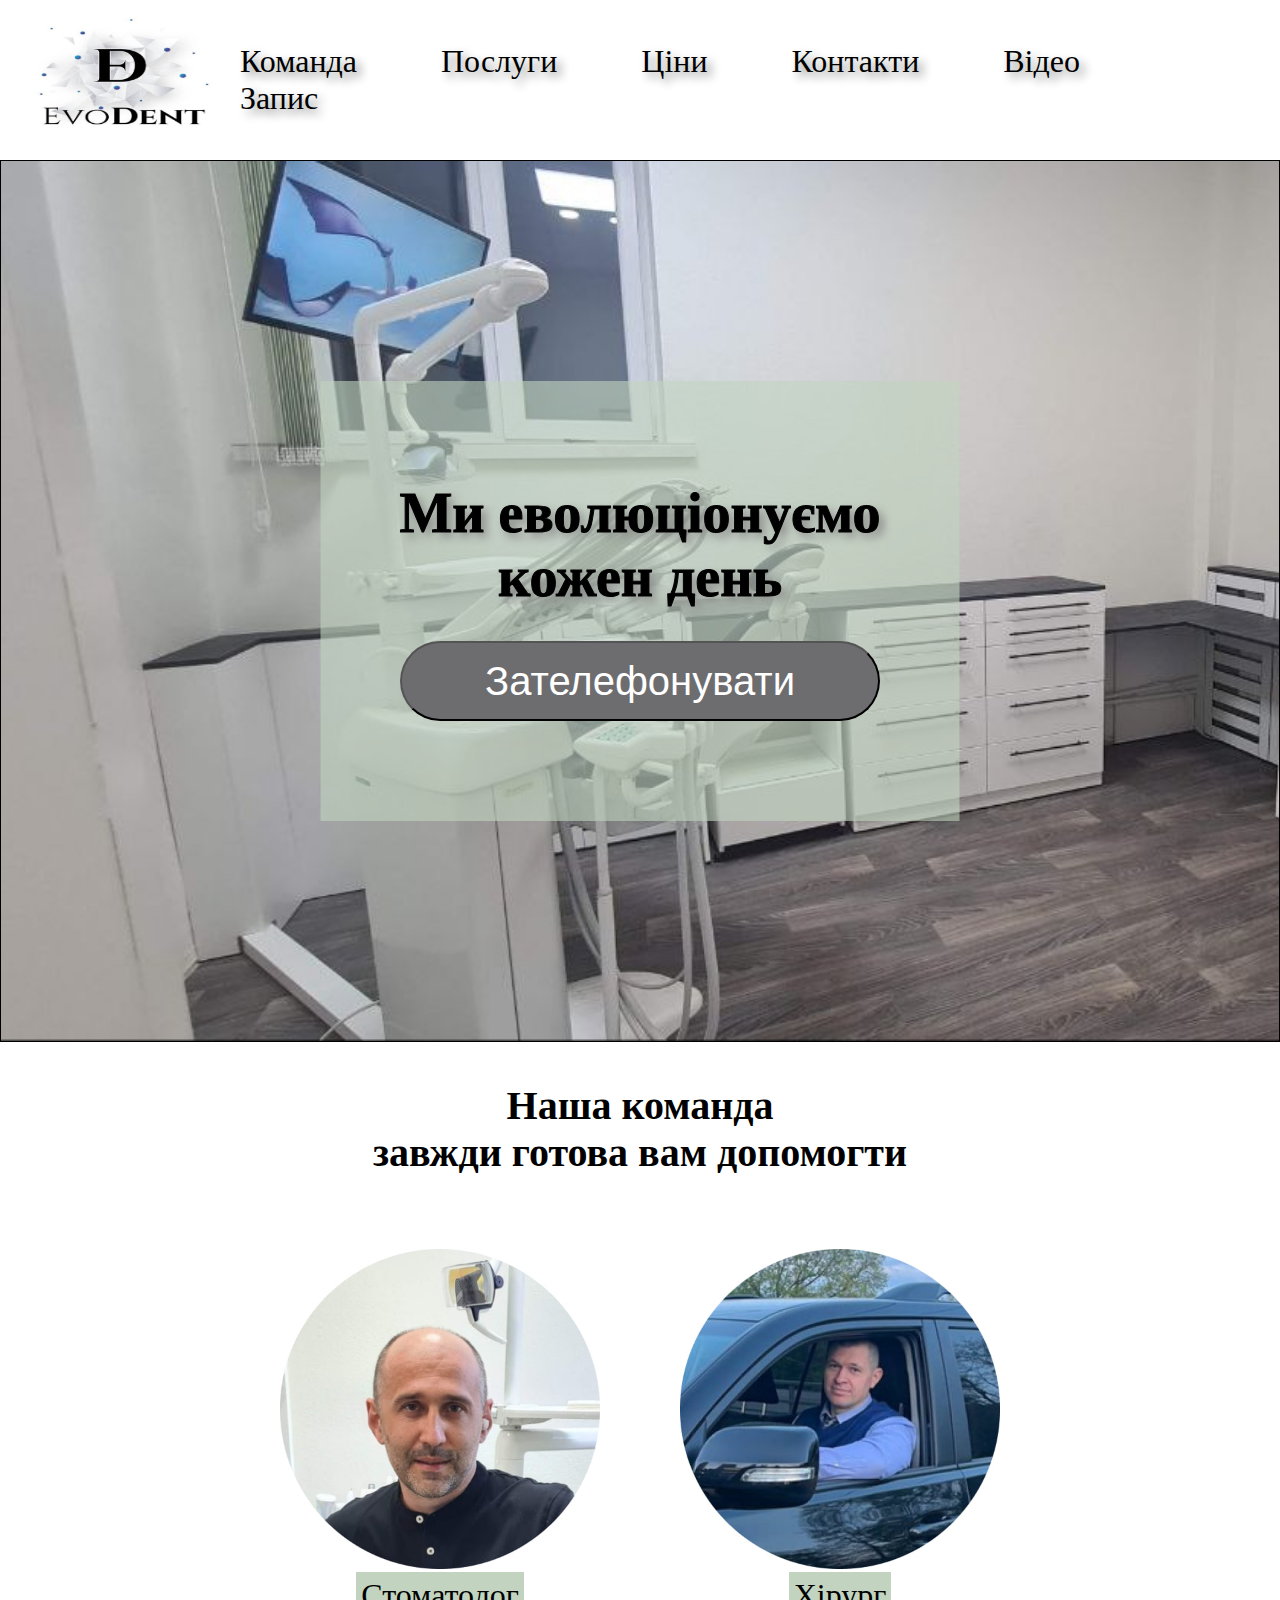
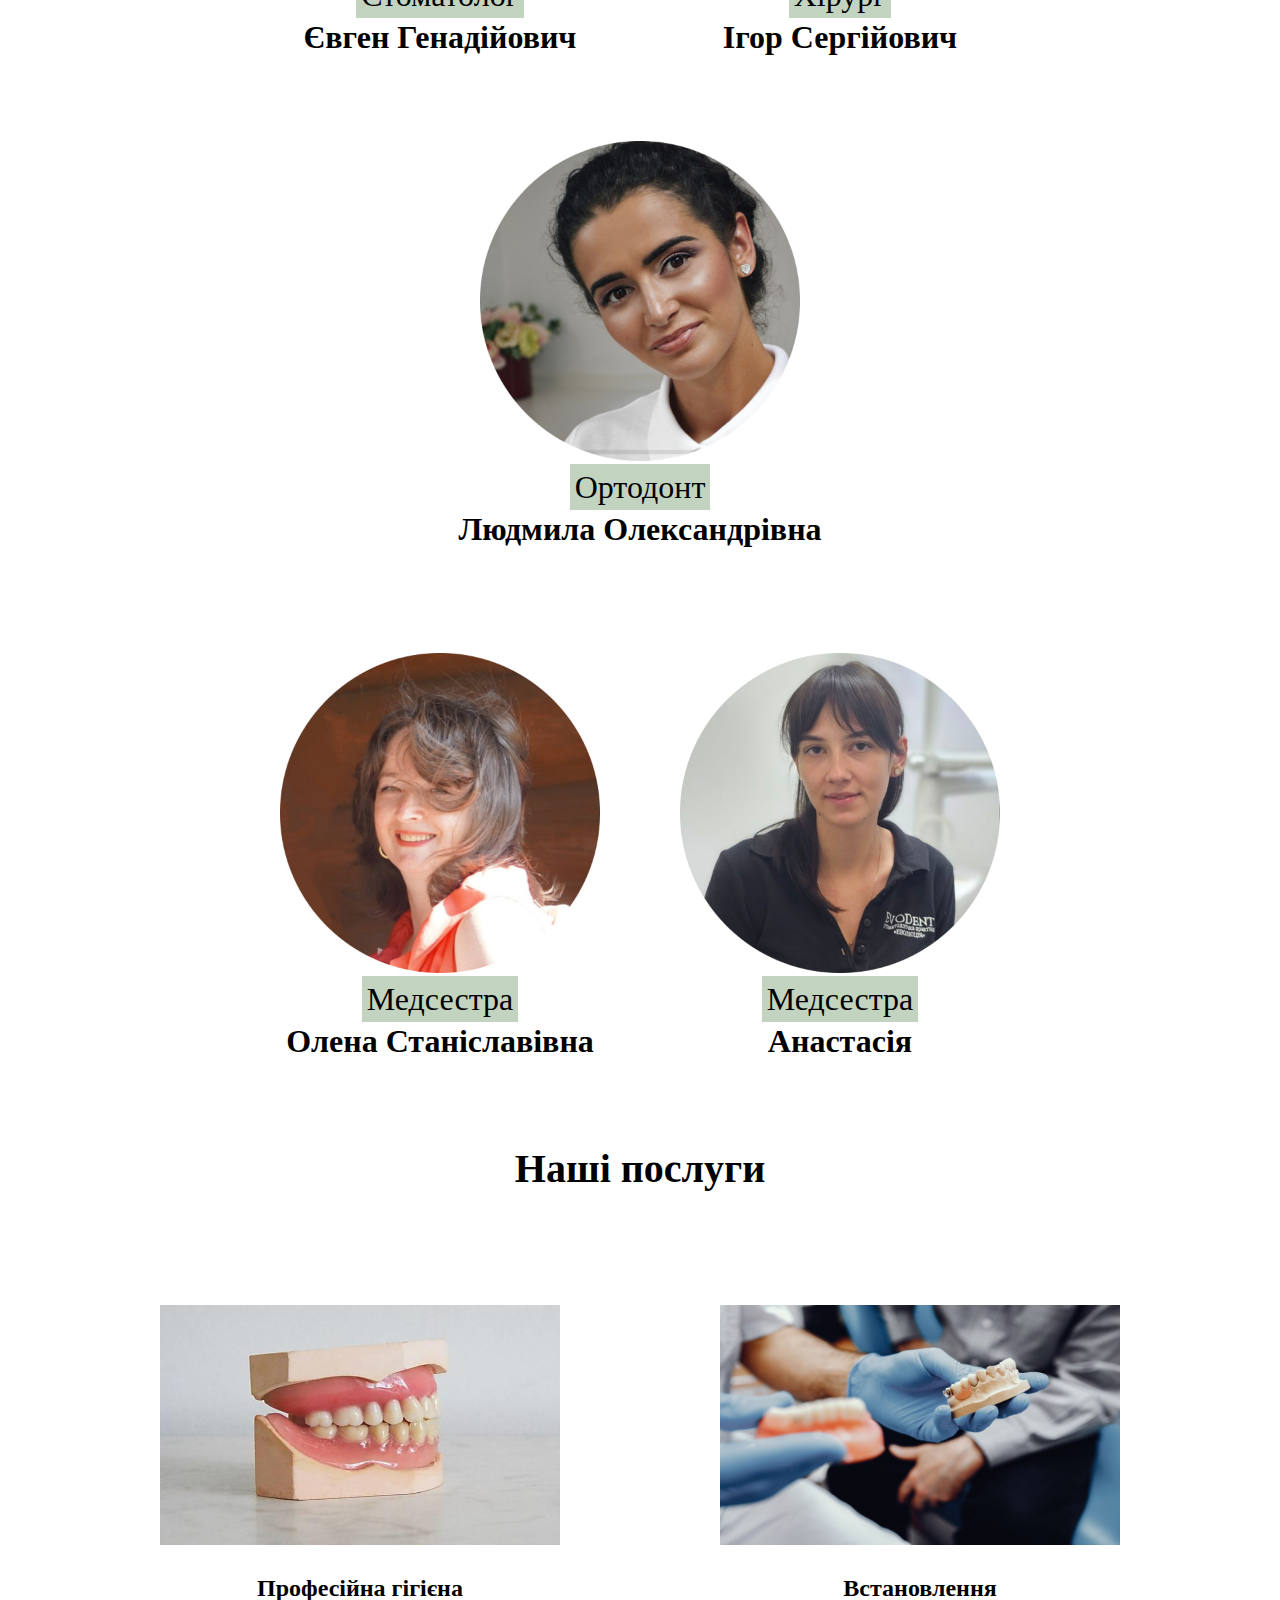
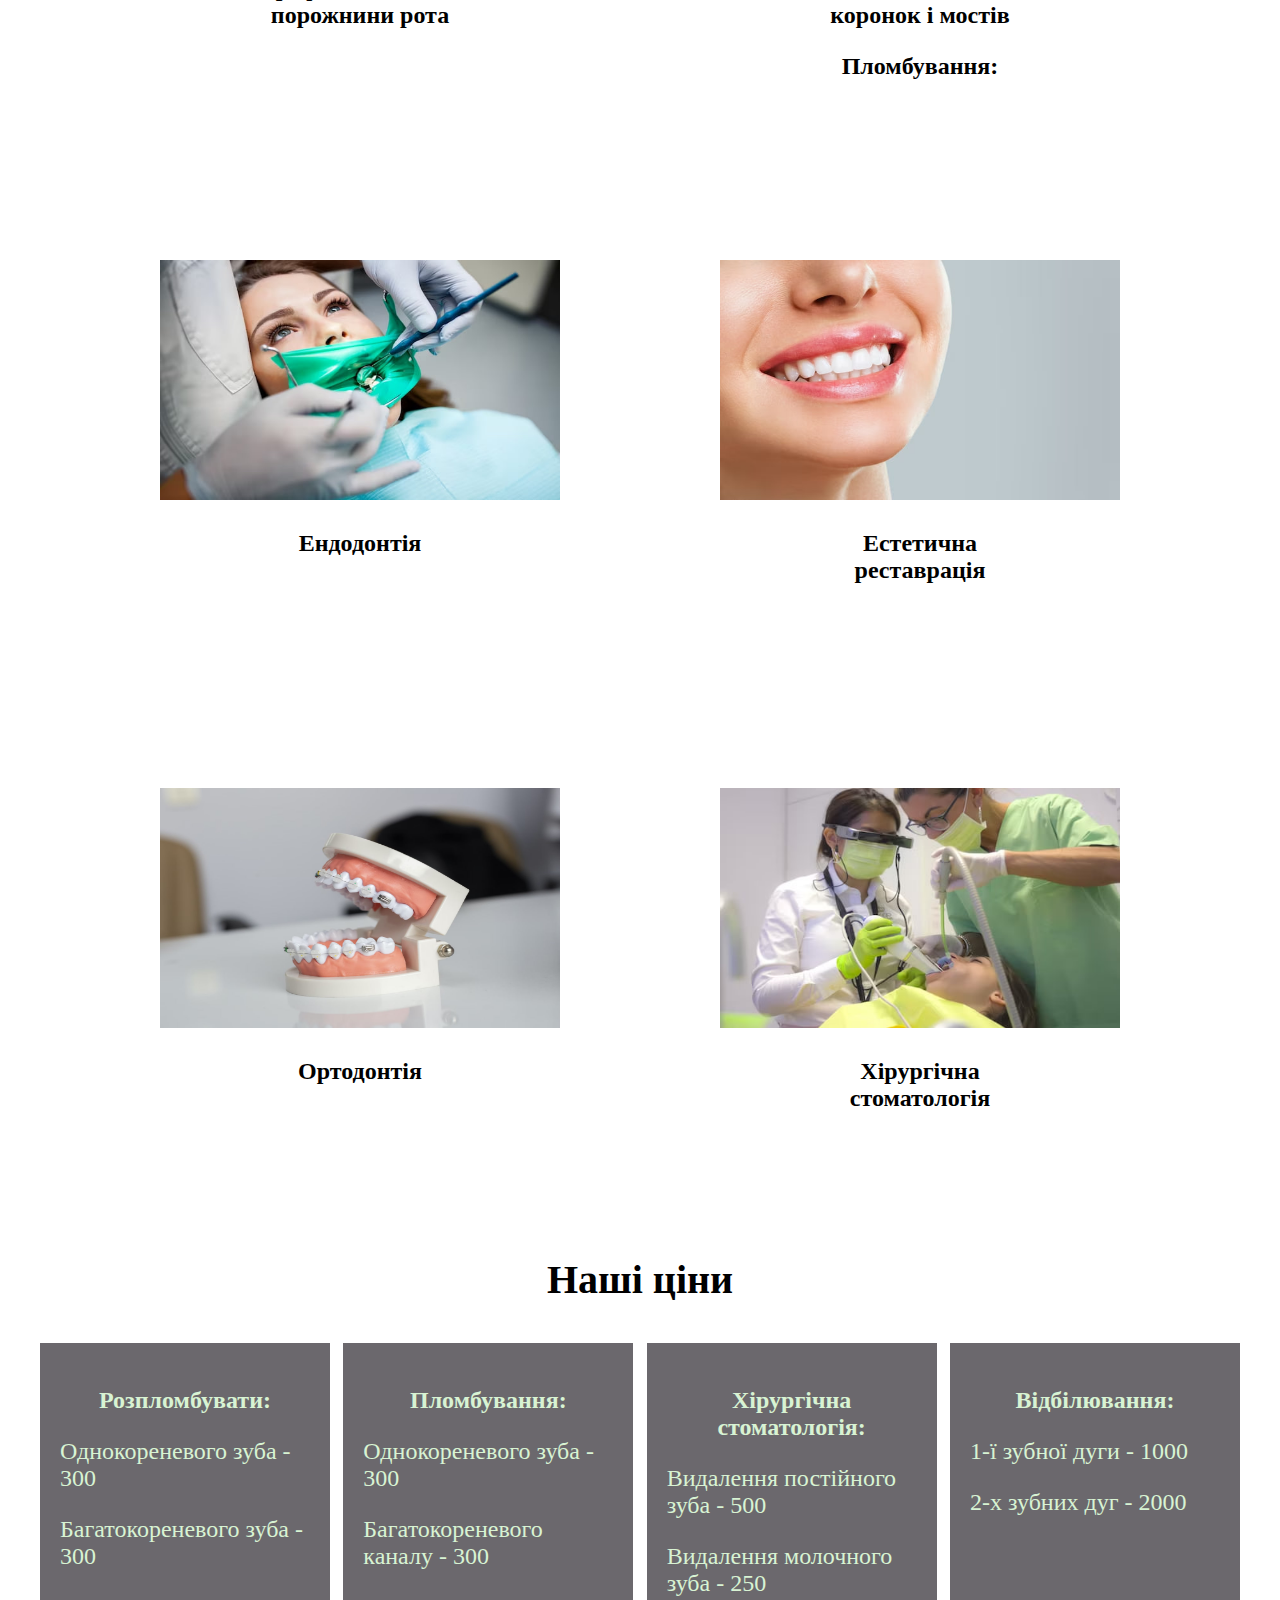
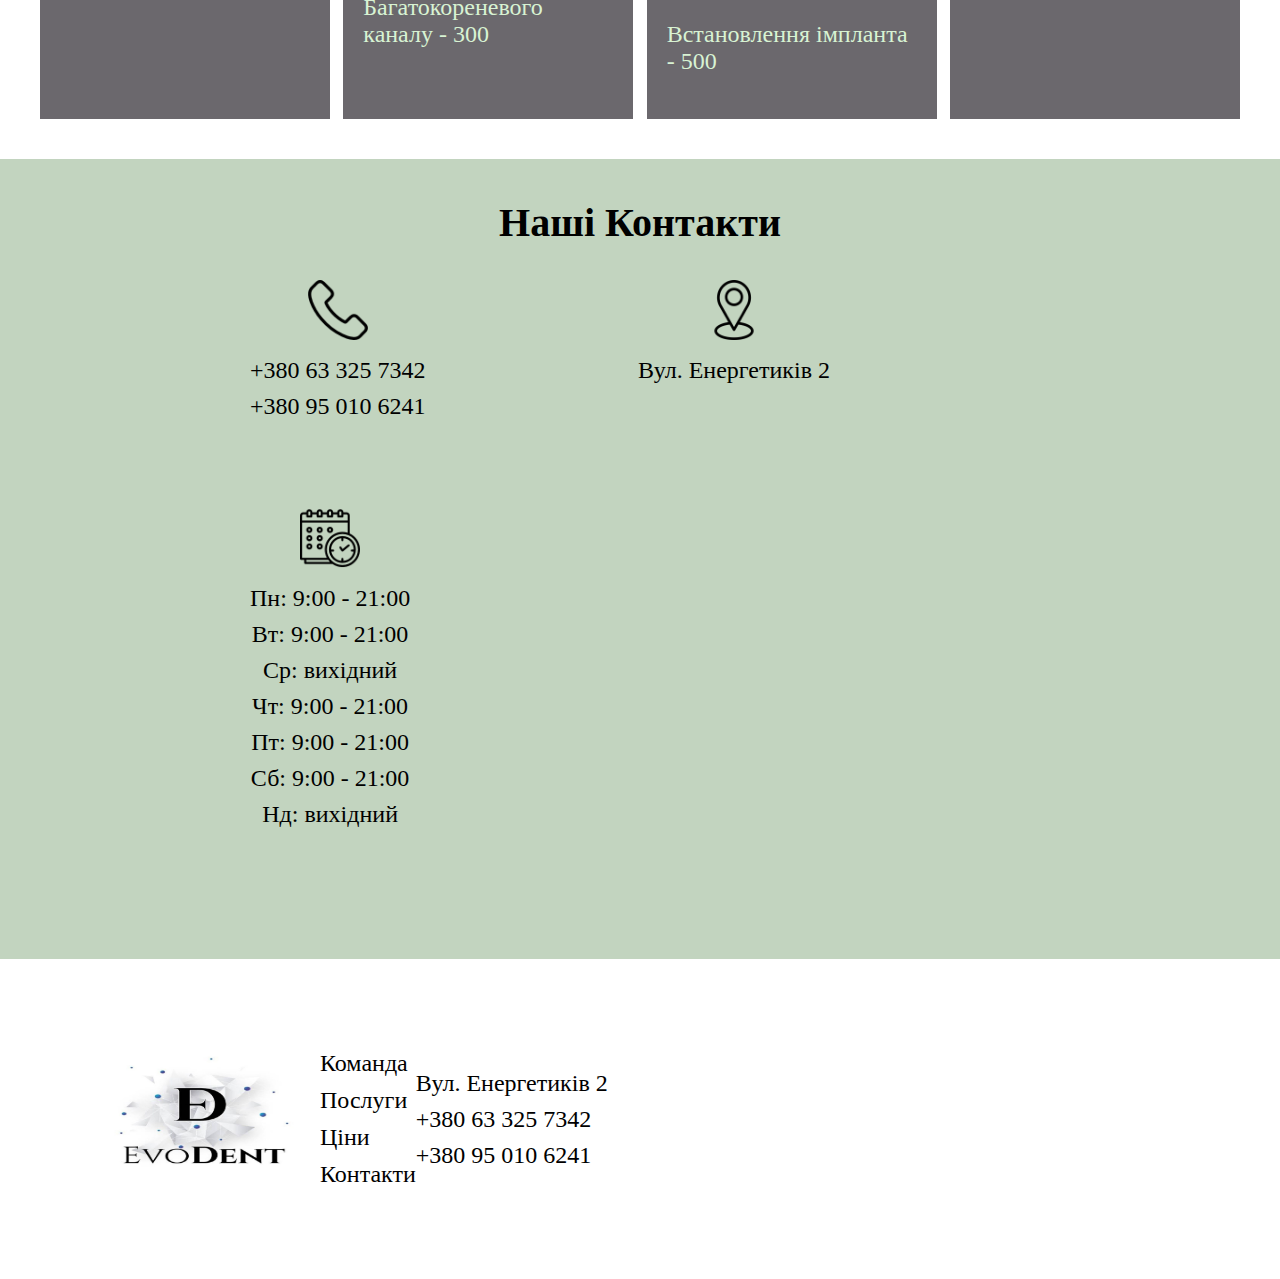
<file: index.html>
<!DOCTYPE html>

<html lang="en">

<head>
    <meta charset="UTF-8">
    <meta name="viewport" content="width=device-width, initial-scale=1.0">
    <meta name="description" content="Стоматологічна практика EvoDent">
    <title>Стоматологічна практика EvoDent</title>
    <link rel="stylesheet" type="text/css" href="Main.css">
    <link rel="import" href="v.html">
    <link rel="import" href="card.html">
</head>

<body>
    <header>
        <img src="img/evodent.jpg" >
        <nav class="menu1">
            <a href="#team">Команда</a>
            <a href="#services">Послуги</a>
            <a href="#prices">Ціни</a>
            <a href="#contacts">Контакти</a>
            <a href="javascript:void(0);" onclick="openVideo()">Відео</a>
            <a href="#javascript:void(1);" onclick="openCard()" >Запис</a>
        </nav>
        <script type="text/javascript">
            function openVideo(){
                window.open('v.html', '_blank');
            }
        </script>
        <script type="text/javascript">
            function openCard() {
                window.open('card.html', '_blank')
            }
        </script>
        <div class="burger-menu">
            <span></span>
        </div>
    </header>
    <main>
        <section class="hello">
            <h1>Ми еволюціонуємо<br>кожен день</h1>
             <div class="fon" ></div>
            <button class="but">Зателефонувати</button>
        </section>
        <section>
            <h2 id="team">Наша команда<br>завжди готова вам допомогти</h2>
            <div class="people">
                <div >
                    <img src="img/Yevhen.jpg" width="320"><br>
                    <span>Стоматолог</span>
                    <p>Євген Генадійович</p> 
                </div>
                <div>
                    <img src="img/Ihor.jpg" width="320"><br>
                    <span>Хірург</span>
                    <p>Ігор Сергійович</p>
                </div>
                <div>
                    <img src="img/Luda.jpg" width="320"><br>
                    <span>Ортодонт</span>
                    <p>Людмила Олександрівна</p>
                </div>
            </div>
            <div class="people-2">
                <div>
                    <img src="img/Olena.jpg" width="320"><br>
                    <span>Медсестра</span>
                    <p>Олена Станіславівна</p>
                </div>
                <div>
                    <img src="img/Nastya.jpg" width="320"><br>
                    <span>Медсестра</span>
                    <p>Анастасія</p>
                </div>
            </div>
        </section>
        <section class="serv">
            <h2 id="services">Наші послуги</h2>

            <div class="services-wrapper">
                <div>
                    <img src="img/teeth-2.jpg" width="400" height="240">
                    <p>Професійна гігієна<br>порожнини рота</p>
                </div>
                <div>
                    <img src="img/crowns.jpg" width="400" height="240">
                    <p>Встановлення<br>коронок і мостів</p>
                    <td class="ksn">Пломбування:</td>
                </div>
            </div>

            <div class="services-wrapper">
                <div>
                    <img src="img/endodoncia.jpg" width="400" height="240">
                    <p>Ендодонтія</p>
                </div>
                <div>
                    <img src="img/smile.jpg" width="400" height="240">
                    <p>Естетична<br>реставрація</p>
                </div>
            </div>

            <div class="services-wrapper">
                <div>
                    <img src="img/teeth-1.jpg" width="400" height="240">
                    <p>Ортодонтія</p>
                </div>
                <div>
                    <img src="img/surgery.jpg" width="400" height="240">
                    <p>Хірургічна<br>стоматологія</p>
                </div>
            </div>

        </section>
        <section>
            <h2 id="prices">Наші ціни</h2>
                <div class="table">
                        <div class="tab">
                            <p class="ksn">Розпломбувати:</p>
                            <p>Однокореневого зуба - 300</p>
                            <p>Багатокореневого зуба - 300</p>
                        </div>
                        <div class="tab">
                            <p class="ksn">Пломбування:</p>
                            <p>Однокореневого зуба - 300</p>
                            <p>Багатокореневого каналу - 300</p>
                            <p>Багатокореневого каналу - 300</p>
                        </div>
                        <div class="tab">
                            <p class="ksn">Хірургічна стоматологія:</p>
                            <p>Видалення постійного зуба - 500</p>
                            <p>Видалення молочного зуба - 250</p>
                            <p>Встановлення імпланта - 500</p>
                        </div>
                        <div class="tab">
                            <p class="ksn">Відбілювання:</p>
                            <p>1-ї зубної дуги - 1000</p>
                            <p>2-х зубних дуг - 2000</p>
                        </div>
                </div>
        </section>
            <section class="cont">
                <h2 id="contacts">Наші Контакти</h2>
                <div class="col1">
                    <div class="contact">
                        <img src="img/phone.png" alt="">
                        <p>+380 63 325 7342</p>
                        <p>+380 95 010 6241</p>
                    </div>
                    <div class="address">
                        <img src="img/point.png" alt="">
                        <p>Вул. Енергетиків 2</p>
                    </div>
                </div>
                <div class="col2">
                    <div class="hours">
                        <img src="img/kalendar.png" alt="">
                        <p>Пн: 9:00 - 21:00</p>
                        <p>Вт: 9:00 - 21:00</p>
                        <p>Ср: вихідний</p>
                        <p>Чт: 9:00 - 21:00</p>
                        <p>Пт: 9:00 - 21:00</p>
                        <p>Сб: 9:00 - 21:00</p>
                        <p>Нд: вихідний</p>
                    </div>
                    <div class="map">
                        <iframe src="https://www.google.com/maps/embed?pb=!1m18!1m12!1m3!1d373.881248180191!2d30.2169594577931!3d50.55325375819633!2m3!1f0!2f0!3f0!3m2!1i1024!2i768!4f13.1!3m3!1m2!1s0x472b31ba18baa093%3A0x9a79ea6f5864eda7!2z0KHRgt-c0LzQsNGC0L7Qu9C-0LPRltGH0L3QsCDQv9GA0LDQutGC0LjQutCwICLQldCS0J7Qm9Cu0KbQhtCvIg!5e0!3m2!1suk!2sua!4v1697569070451!5m2!1suk!2sua" width="600" height="450" style="border:0;" allowfullscreen="" loading="lazy" referrerpolicy="no-referrer-when-downgrade"></iframe>
                    </div>
                </div>

            </section>
        </main>
        <footer>
            <footer>
                <div class="footer-top">
                    <img src="img/evodent.jpg">
                    <nav class="menu">
                        <a href="#team">Команда</a>
                        <a href="#services">Послуги</a>
                        <a href="#prices">Ціни</a>
                        <a href="#contacts">Контакти</a>
                    </nav>
                </div>
                <div class="footer-bottom">
                    <div class="num">
                        <p>Вул. Енергетиків 2</p>
                        <p>+380 63 325 7342</p>
                        <p>+380 95 010 6241</p>
                    </div>
                </div>
        </footer>
        <script>
            document.querySelectorAll('.menu1 a').forEach(function(item) {
                item.addEventListener('click', function() {
                    document.querySelector('.burger-menu').classList.remove('active');
                    document.querySelector('.menu1').classList.remove('open');
                });
            });
            document.querySelector('.burger-menu').addEventListener('click', function(){
                this.classList.toggle('active');
                document.querySelector('.menu1').classList.toggle('open');
            })
        </script>
    </body>
</html>
</file>
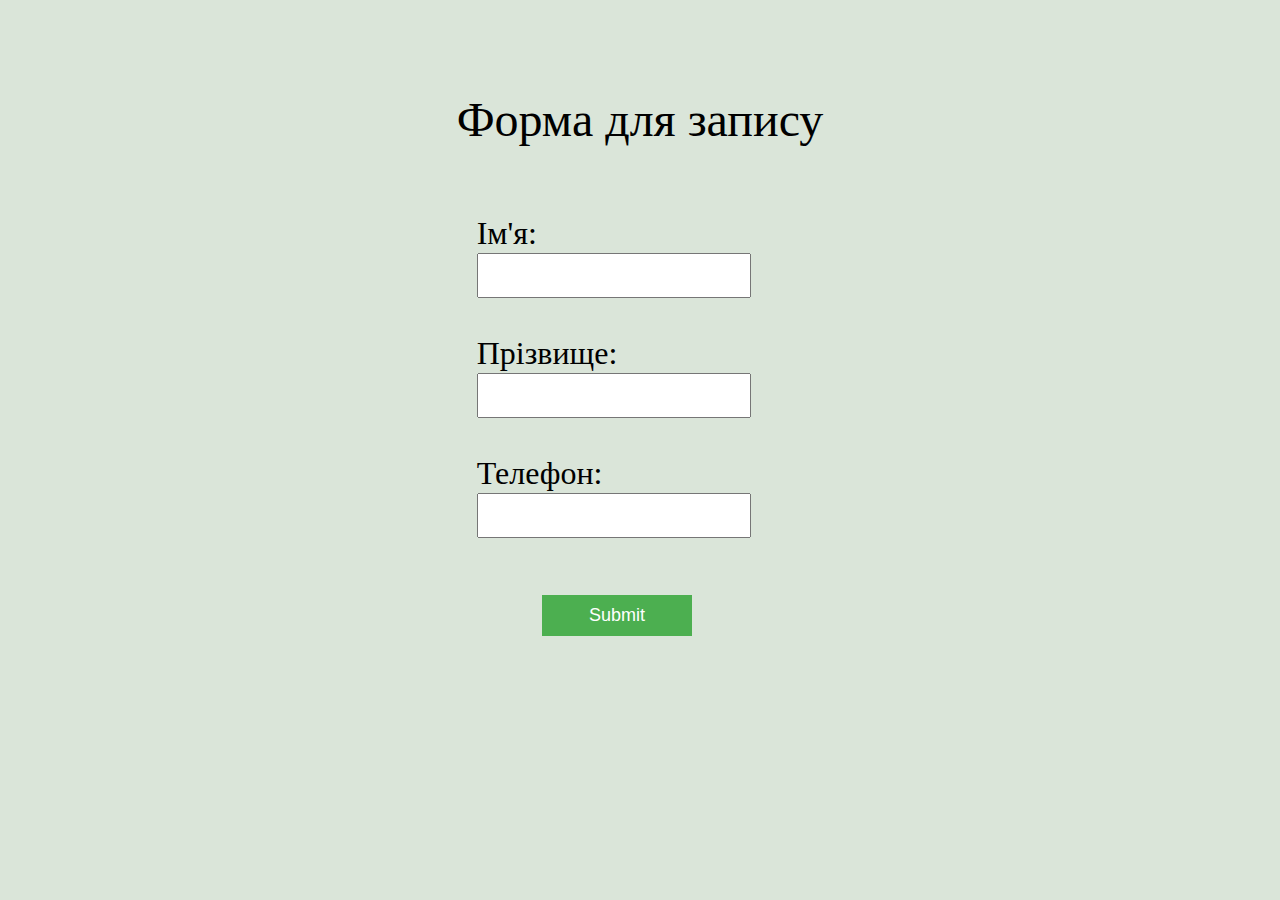
<file: card.html>
<!DOCTYPE html>
<html lang="en">
<head>
    <meta charset="UTF-8">
    <meta name="viewport" content="width=device-width, initial-scale=1.0">
    <link rel="stylesheet" href="Main.css">
</head>
<body class="c">
    <div class="con">
        <p class="hhh">Форма для запису</p>

        <form>
          <label for="fname" >Ім'я:</label><br>
          <input type="text" id="fname" name="fname"><br><br>
          <label for="lname">Прізвище:</label><br>
          <input type="text" id="lname" name="lname"><br><br>
          <label for="lname">Телефон:</label><br>
          <input type="text" id="ph" name="ph"><br><br>
          <input type="submit" value="Submit">
        </form>
    </div>

</body>
</html>
</file>
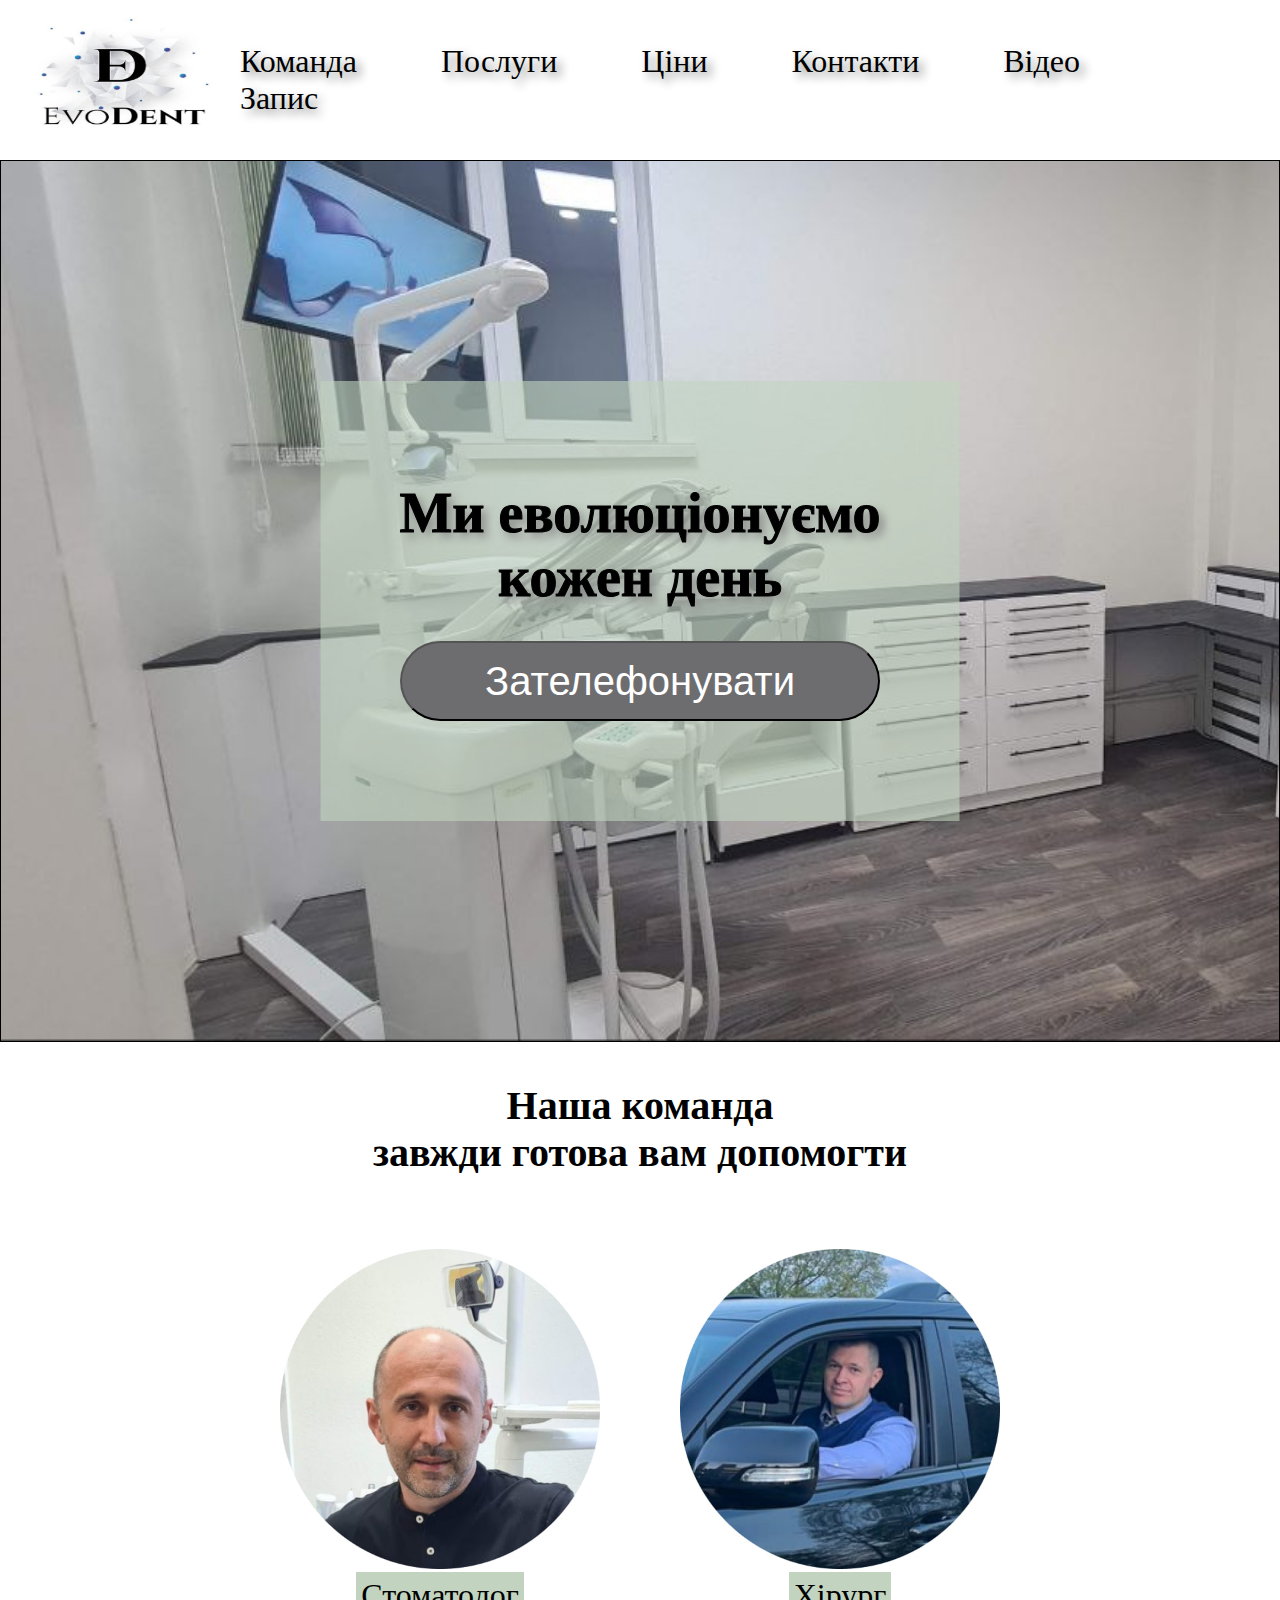
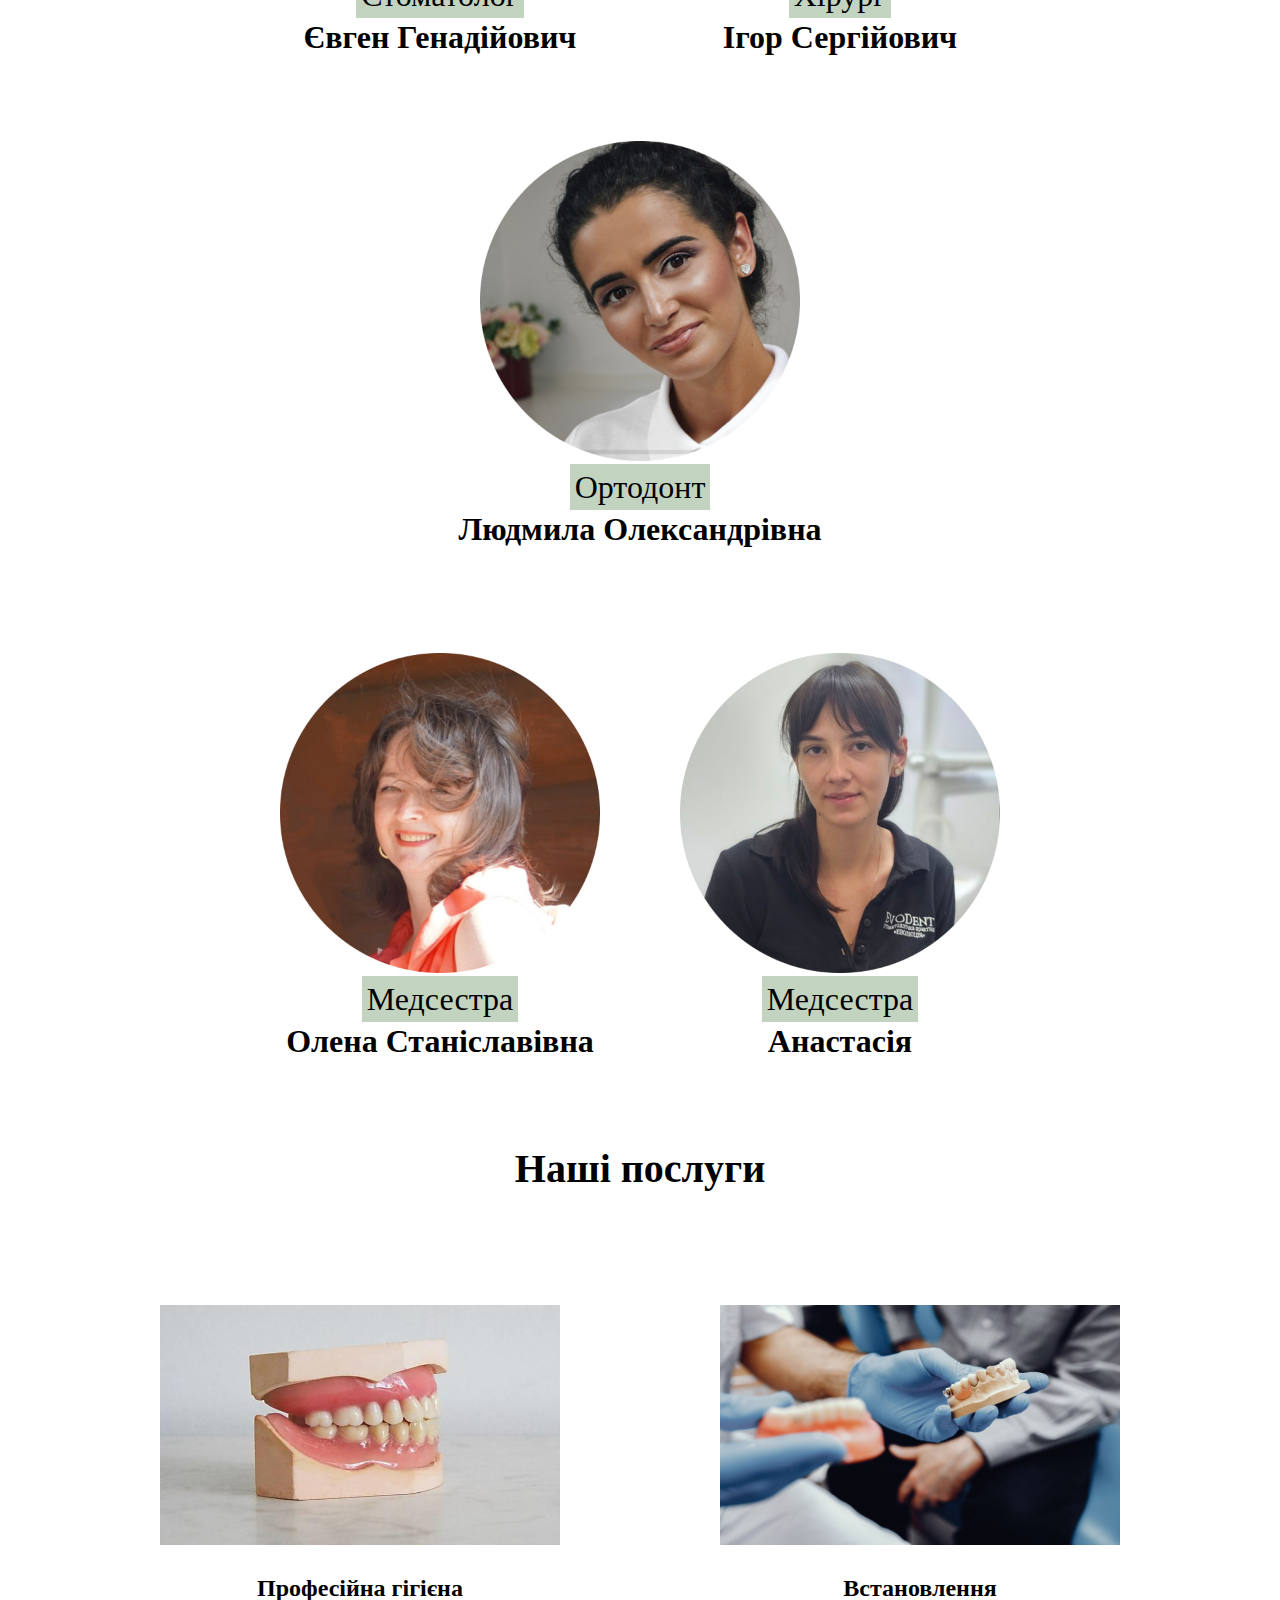
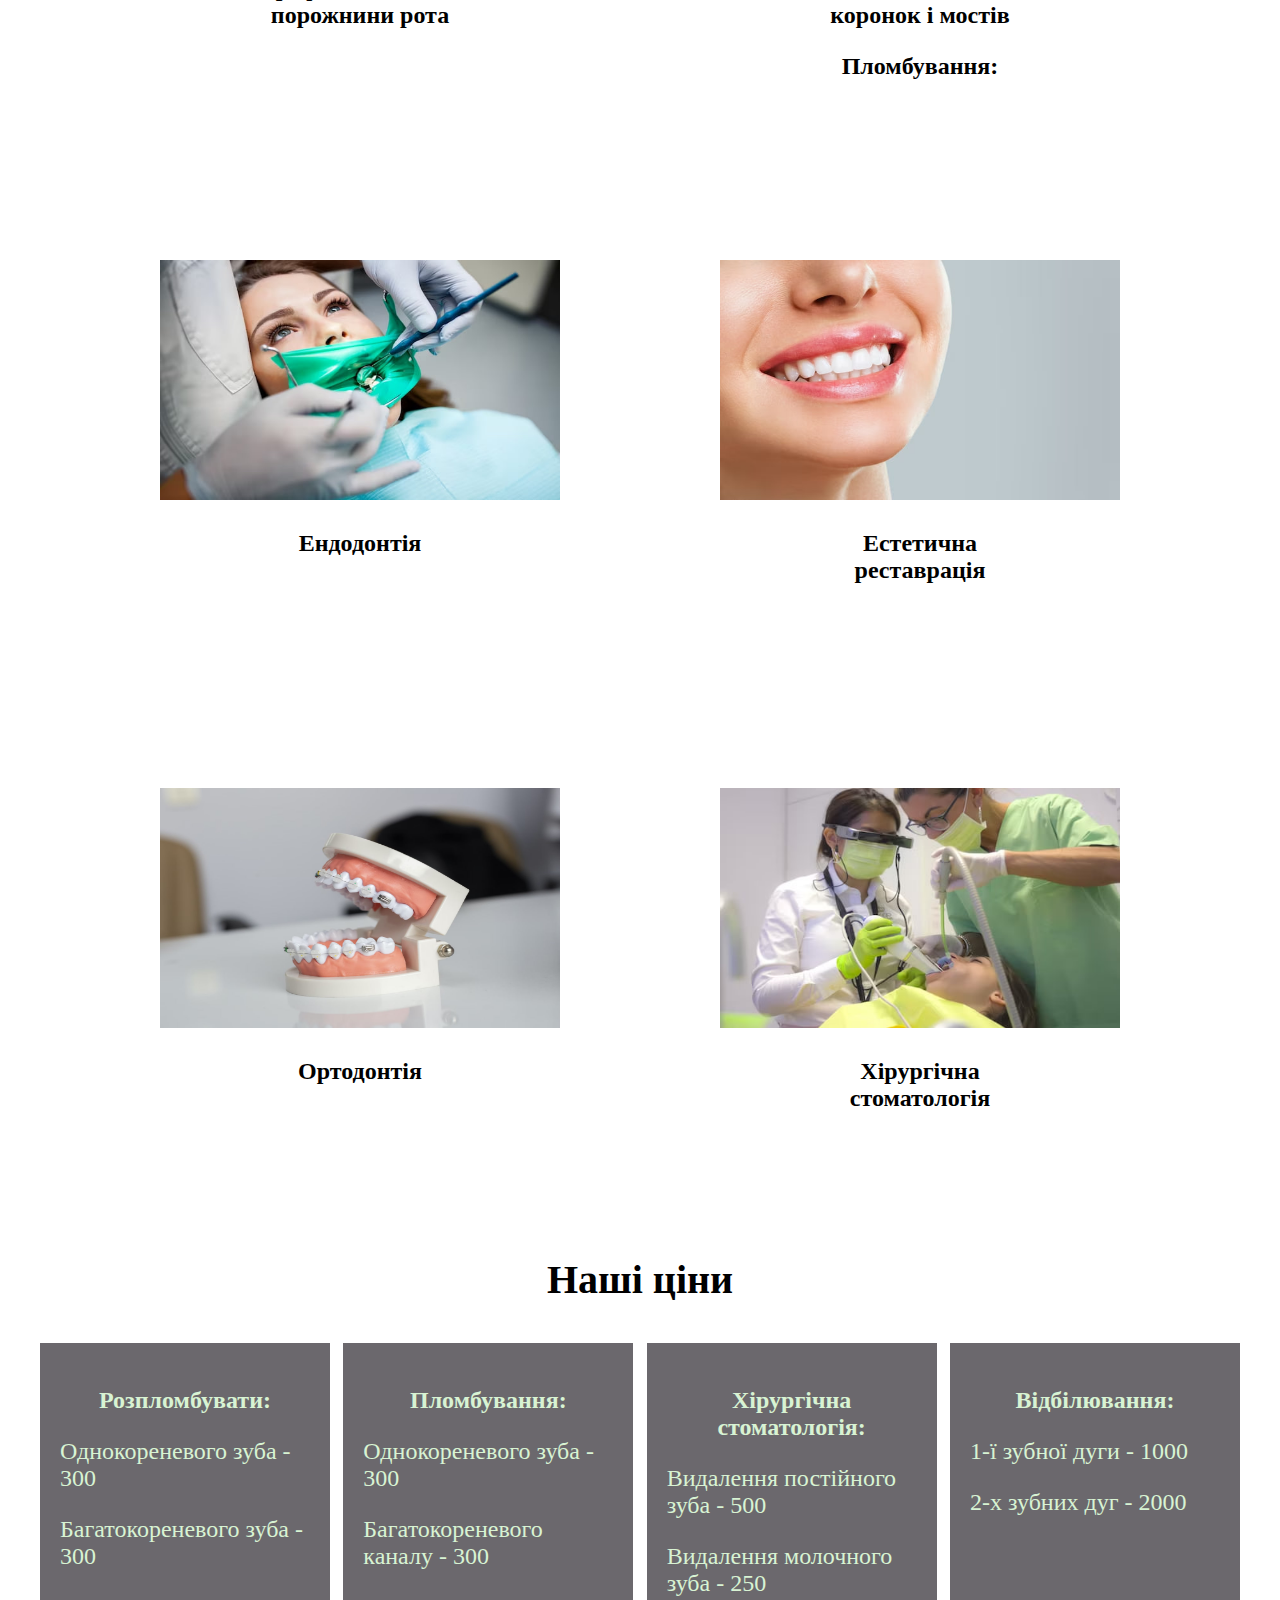
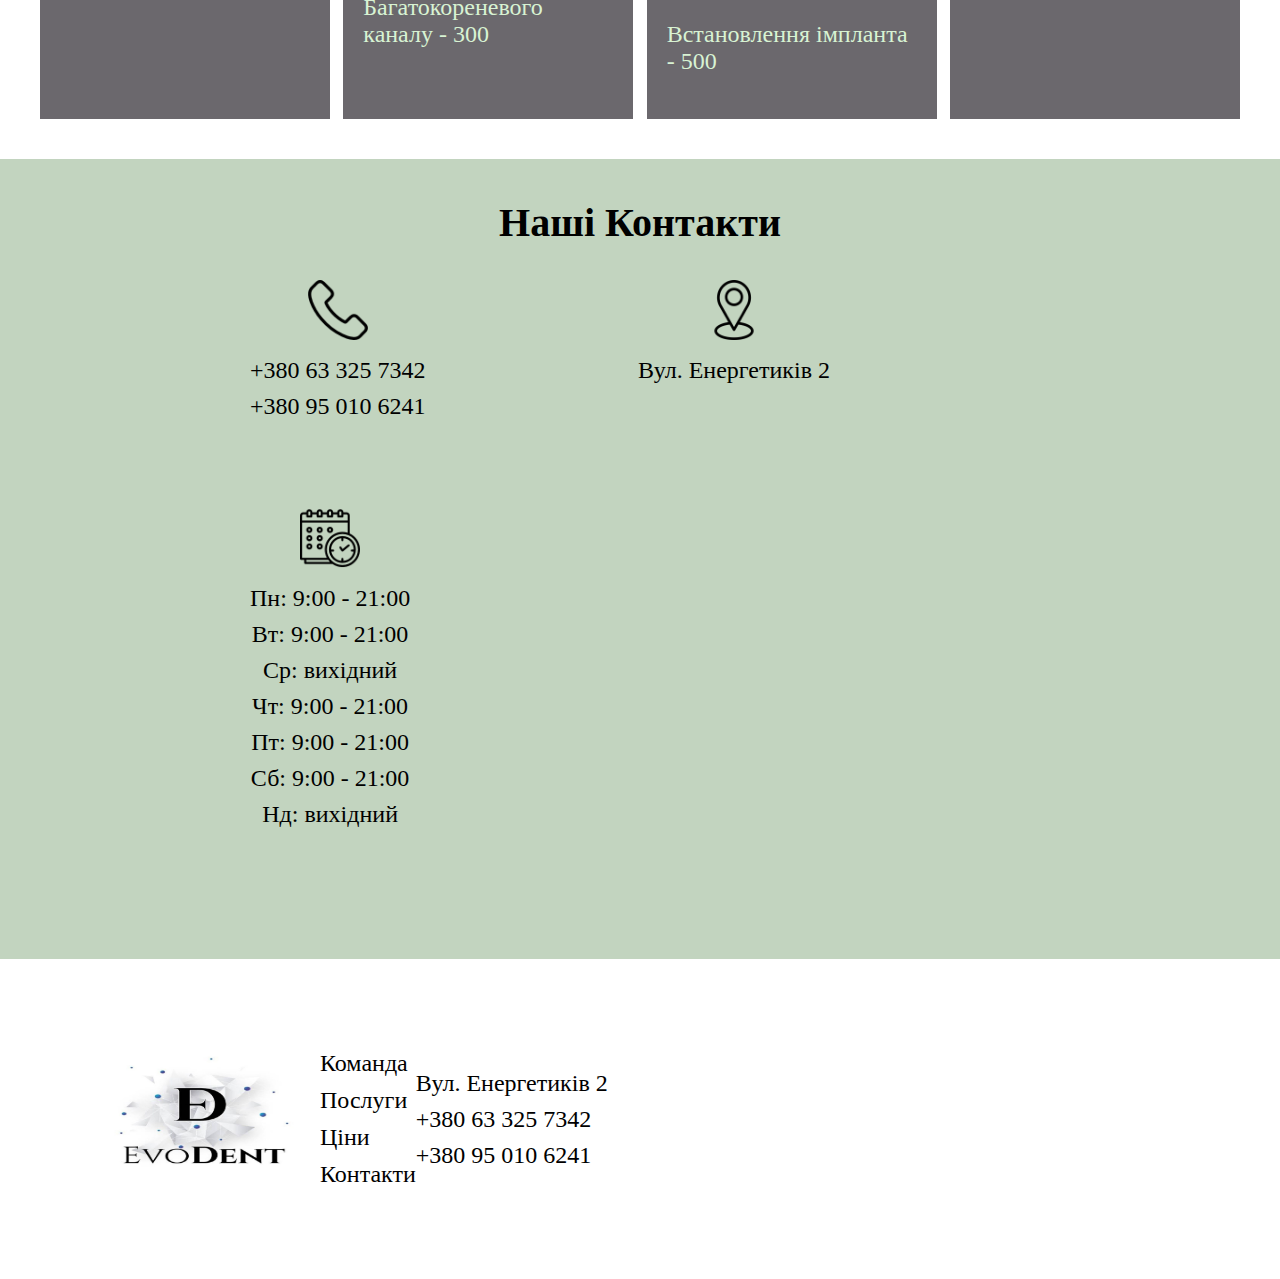
<file: Web.1.html>
<!DOCTYPE html>

<html lang="en">

<head>
    <meta charset="UTF-8">
    <meta name="viewport" content="width=device-width, initial-scale=1.0">
    <meta name="description" content="Стоматологічна практика EvoDent">
    <title>Стоматологічна практика EvoDent</title>
    <link rel="stylesheet" type="text/css" href="Main.css">
    <link rel="import" href="v.html">
    <link rel="import" href="card.html">
</head>

<body>
    <header>
        <img src="img/evodent.jpg" >
        <nav class="menu1">
            <a href="#team">Команда</a>
            <a href="#services">Послуги</a>
            <a href="#prices">Ціни</a>
            <a href="#contacts">Контакти</a>
            <a href="javascript:void(0);" onclick="openVideo()">Відео</a>
            <a href="#javascript:void(1);" onclick="openCard()" >Запис</a>
        </nav>
        <script type="text/javascript">
            function openVideo(){
                window.open('v.html', '_blank');
            }
        </script>
        <script type="text/javascript">
            function openCard() {
                window.open('card.html', '_blank')
            }
        </script>
        <div class="burger-menu">
            <span></span>
        </div>
    </header>
    <main>
        <section class="hello">
            <h1>Ми еволюціонуємо<br>кожен день</h1>
             <div class="fon" ></div>
            <button class="but">Зателефонувати</button>
        </section>
        <section>
            <h2 id="team">Наша команда<br>завжди готова вам допомогти</h2>
            <div class="people">
                <div >
                    <img src="img/Yevhen.jpg" width="320"><br>
                    <span>Стоматолог</span>
                    <p>Євген Генадійович</p> 
                </div>
                <div>
                    <img src="img/Ihor.jpg" width="320"><br>
                    <span>Хірург</span>
                    <p>Ігор Сергійович</p>
                </div>
                <div>
                    <img src="img/Luda.jpg" width="320"><br>
                    <span>Ортодонт</span>
                    <p>Людмила Олександрівна</p>
                </div>
            </div>
            <div class="people-2">
                <div>
                    <img src="img/Olena.jpg" width="320"><br>
                    <span>Медсестра</span>
                    <p>Олена Станіславівна</p>
                </div>
                <div>
                    <img src="img/Nastya.jpg" width="320"><br>
                    <span>Медсестра</span>
                    <p>Анастасія</p>
                </div>
            </div>
        </section>
        <section class="serv">
            <h2 id="services">Наші послуги</h2>

            <div class="services-wrapper">
                <div>
                    <img src="img/teeth-2.jpg" width="400" height="240">
                    <p>Професійна гігієна<br>порожнини рота</p>
                </div>
                <div>
                    <img src="img/crowns.jpg" width="400" height="240">
                    <p>Встановлення<br>коронок і мостів</p>
                    <td class="ksn">Пломбування:</td>
                </div>
            </div>

            <div class="services-wrapper">
                <div>
                    <img src="img/endodoncia.jpg" width="400" height="240">
                    <p>Ендодонтія</p>
                </div>
                <div>
                    <img src="img/smile.jpg" width="400" height="240">
                    <p>Естетична<br>реставрація</p>
                </div>
            </div>

            <div class="services-wrapper">
                <div>
                    <img src="img/teeth-1.jpg" width="400" height="240">
                    <p>Ортодонтія</p>
                </div>
                <div>
                    <img src="img/surgery.jpg" width="400" height="240">
                    <p>Хірургічна<br>стоматологія</p>
                </div>
            </div>

        </section>
        <section>
            <h2 id="prices">Наші ціни</h2>
                <div class="table">
                        <div class="tab">
                            <p class="ksn">Розпломбувати:</p>
                            <p>Однокореневого зуба - 300</p>
                            <p>Багатокореневого зуба - 300</p>
                        </div>
                        <div class="tab">
                            <p class="ksn">Пломбування:</p>
                            <p>Однокореневого зуба - 300</p>
                            <p>Багатокореневого каналу - 300</p>
                            <p>Багатокореневого каналу - 300</p>
                        </div>
                        <div class="tab">
                            <p class="ksn">Хірургічна стоматологія:</p>
                            <p>Видалення постійного зуба - 500</p>
                            <p>Видалення молочного зуба - 250</p>
                            <p>Встановлення імпланта - 500</p>
                        </div>
                        <div class="tab">
                            <p class="ksn">Відбілювання:</p>
                            <p>1-ї зубної дуги - 1000</p>
                            <p>2-х зубних дуг - 2000</p>
                        </div>
                </div>
        </section>
            <section class="cont">
                <h2 id="contacts">Наші Контакти</h2>
                <div class="col1">
                    <div class="contact">
                        <img src="img/phone.png" alt="">
                        <p>+380 63 325 7342</p>
                        <p>+380 95 010 6241</p>
                    </div>
                    <div class="address">
                        <img src="img/point.png" alt="">
                        <p>Вул. Енергетиків 2</p>
                    </div>
                </div>
                <div class="col2">
                    <div class="hours">
                        <img src="img/kalendar.png" alt="">
                        <p>Пн: 9:00 - 21:00</p>
                        <p>Вт: 9:00 - 21:00</p>
                        <p>Ср: вихідний</p>
                        <p>Чт: 9:00 - 21:00</p>
                        <p>Пт: 9:00 - 21:00</p>
                        <p>Сб: 9:00 - 21:00</p>
                        <p>Нд: вихідний</p>
                    </div>
                    <div class="map">
                        <iframe src="https://www.google.com/maps/embed?pb=!1m18!1m12!1m3!1d373.881248180191!2d30.2169594577931!3d50.55325375819633!2m3!1f0!2f0!3f0!3m2!1i1024!2i768!4f13.1!3m3!1m2!1s0x472b31ba18baa093%3A0x9a79ea6f5864eda7!2z0KHRgt-c0LzQsNGC0L7Qu9C-0LPRltGH0L3QsCDQv9GA0LDQutGC0LjQutCwICLQldCS0J7Qm9Cu0KbQhtCvIg!5e0!3m2!1suk!2sua!4v1697569070451!5m2!1suk!2sua" width="600" height="450" style="border:0;" allowfullscreen="" loading="lazy" referrerpolicy="no-referrer-when-downgrade"></iframe>
                    </div>
                </div>

            </section>
        </main>
        <footer>
            <footer>
                <div class="footer-top">
                    <img src="img/evodent.jpg">
                    <nav class="menu">
                        <a href="#team">Команда</a>
                        <a href="#services">Послуги</a>
                        <a href="#prices">Ціни</a>
                        <a href="#contacts">Контакти</a>
                    </nav>
                </div>
                <div class="footer-bottom">
                    <div class="num">
                        <p>Вул. Енергетиків 2</p>
                        <p>+380 63 325 7342</p>
                        <p>+380 95 010 6241</p>
                    </div>
                </div>
        </footer>
        <script>
            document.querySelectorAll('.menu1 a').forEach(function(item) {
                item.addEventListener('click', function() {
                    document.querySelector('.burger-menu').classList.remove('active');
                    document.querySelector('.menu1').classList.remove('open');
                });
            });
            document.querySelector('.burger-menu').addEventListener('click', function(){
                this.classList.toggle('active');
                document.querySelector('.menu1').classList.toggle('open');
            })
        </script>
    </body>
</html>
</file>
<file: Main.css>
* {
            scroll-behavior: smooth;
        }

        header {
            background-color: white;
            display: flex;
            justify-content: space-between;
            align-items: center;
        }

        header img {
            width: 100%;
            max-width:240px;
            height: 160px;
        }

        .burger-menu {
            margin-right: 40px;
            display: none;
            position: relative;
            align-items: center;
            z-index: 50;
            justify-content: flex-end;
            height: 30px;
            width: 30px;
        }

        .burger-menu span {
            height: 2px;
            width: 100%;
            transform: scale(1.0);
            background-color: black;
        }

        .burger-menu::before, .burger-menu::after {
            content: '';
            position: absolute;
            height: 2px;
            width: 100%;
            background-color: black;
            transition: all 0.3% ease 0%;
        }

        .burger-menu::before{top:0}
        .burger-menu::after{bottom: 0}

        .burger-menu.active span {transform: scale(0)}

        .burger-menu.active::before{
            top: 50%;
            transform: rotate(45deg) translate(0, -50%);
        }

        .burger-menu.active::after {
            bottom: 50%;
            transform: rotate(45deg) translate(0, 50%);
        }

        .open {
            display: flex !important;
        }

        body {
            margin: 0 auto;
        }

        .menu1 a{
            font-size: 32px;
            text-shadow: 5px 5px 10px #888888;
            width: 160px;
            margin-right: 80px;
        }

        .hello {
            border: 1px solid black;
            background-image: url('img/Kabinet.jpg');
            background-size: cover;
            height: 880px;
            text-align: center; 
            position: relative; 
            z-index: -1;
        }

        video {
            height: 100%;
            width: 100%;
            object-fit: cover;
            position: fixed;
        }

        .c {
            display: flex;
            height: 100vh;
            justify-content: center;
            background: rgba(194, 212, 191, 0.6);
            text-align: center;
        }

        .con p{
            margin-top: 25%;
            text-align: center;
            font-size: 48px;
        }

        form{            text-align: left;
            margin-top: 40px;
            font-size: 32px;
            padding: 20px;
        }

        input {
            font-size: 18px;
            width: 250px;
            padding: 10px;
        }

        input[type="submit"] {
            width: 150px;
            margin-top: 20px;
            margin-left: 20%;
            background-color: #4CAF50;
            color: white;
            border: none;
            cursor: pointer;
        }

        h1 {
            text-shadow: 5px 5px 10px #888888;
            -webkit-text-stroke: 1px #000;
            font-size: 56px;
            margin-top: 320px;
            text-align: center;
        }

        .fon {
            background: rgba(194, 212, 191, 0.6);
            /*width: 720px;
            height: 480px;*/
            width: 50%;
            height: 50%;
            margin: auto;
            position: absolute;
            top: 50%; 
            left: 50%; 
            transform: translate(-50%, -50%);
            z-index: -1;
        }

        .but {
            font-size: 40px;
            position: absolute;
            top: 50%;
            transform: translateY(-50%);
            height: 80px;
            width: 480px;
            left: 50%;
            margin-left: -240px;
            margin-top: 80px;
            background-color: #6D6D70;
            border-radius: 100px;
            color: white;
            z-index: 1;
        }

        .people {
            flex-wrap: wrap;
            font-size: 32px;
            display: flex;
            justify-content: space-between;
            margin: 80px;
        }

        .people div {
            text-align: center;
        }

        span {
            background: #C2D4BF;
        }

        .people,
        .people-2 {
            font-size: 32px;
            display: flex;
            flex-wrap: wrap;
            justify-content: center;
            margin: 20px;
        }

        .people div,
        .people-2 div {
            text-align: center;
            margin: 40px;
        }

        span {
            background: #C2D4BF;
            padding: 5px;
        }

        .people p,
        .people-2 p {
            font-weight: bold;
            margin: 5px;
        }

        .serv {
            text-align: center;

        }

        .services-wrapper {
            font-size: 24px;
            font-weight: bold;
            display: flex;
            flex-wrap: wrap;
            justify-content: center;
            margin: 20px;
        }

        .services-wrapper div {
            min-width: 300px;
            padding: 80px;
            text-align: center;
        }


        nav a {
            text-decoration: none;
            color: black;
            font-size: 24px;
            margin-right: 40px;
        }

        h2 {
            margin-top: 40px;
            font-size: 40px;
            font-weight: semibold;
            text-align: center;
        }

        .img-table {margin: 0 auto;}

        .table {
            gap: 10px;
            display: flex;
            flex-wrap: wrap;
            justify-content: space-between;
            margin: 40px;
            height: 100hw;
            border-collapse: collapse;
        }

        .tab {
            background-color: #6B686D;
            width: 250px;
            padding: 20px;
            text-align: left;
            color: #D8F3D3;
            font-size: 24px;
            height: 100hw;
        }

        .tab:hover {
            width: 25vw;
            height: 450px;
        }

        .ksn {
            text-align: center;
        }

        .cont {
            font-size: 24px;
            background: #C2D4BF;
            background-size: cover;
            height: 800px;
        }

        .cont h2 {
            padding-top: 40px;
        }

        .col1 {
            line-height: 0.5;
            display: flex;
            justify-content: space-between;
            margin-right: 450px;
            margin-left: 250px;
        }

        .col2 {
            line-height: 0.5;
            display: flex;
            justify-content: space-between;
            margin-right: 160px;
            margin-left: 250px;
            align-items: center;
        }

        iframe {
            width: 640px;
            height: 480px;
        }

        .cont img {

            width: 60px;
            height: 60px;
        }

        footer {
            font-size: 24px;
            display: flex;
            align-items: center;
            justify-content: space-between;
            padding: 40px;
        }
        .footer-top, .footer-bottom {
            display: flex; 
            justify-content: space-between;
            align-items: center;
            width: 100%;
        }

        .footer-top{
            flex: 1;
        }

        footer img {
            height: 160px;
            width: 240px;
        }

        .menu {
            display: flex;
            flex-direction: column; 
        }

        .menu a {
            text-decoration: none;
            margin: 5px 0; 
        }

        .contact, .address, .hours{
            text-align: center; 
        }

        .contact img, .address img, .hours img {
            display: inline-block; 
            margin: 0 auto; 
        }

        .num {
            line-height: 0.5;
        }


        .ksn {
            font-weight: 600;
        }

        .map {
            object-fit: cover;
         }

@media only screen and (max-width: 768px) {
    .burger-menu {
        display: flex;
    }

    .menu1 {
        display: none;
        flex-direction: column;
        background-color: white;
        position: fixed;
        top: 70px;
        left: 0;
        width: 100%;
        z-index: 1;
        display: none;
    }

    .menu1.active {
        display: flex;
        flex-direction: column;
        align-items: center;
        background-color: white;
        position: absolute;
        top: 70px;
        left: 0;
        width: 100%;
        z-index: 1;
    }

    .menu1 a {
        margin: 10px;
    }

    .burger-menu.active + .menu1 {
        display: flex;
    }

    .hello {
        height: auto;
    }

    .fon {
        width: 100%;
        height: 100%;
    }

    h1 {
        font-size: 36px;
    }

    .but {
        font-size: 16px;
        height: 40px;
        width: 200px;
        margin-top: 40px;
    }

    .people,
    .people-2 {
        font-size: 16px;
        margin: 10px;
    }

    .people,
    .people-2 {
        width: 240px;
    }

    .people div,
    .people-2 div {
        margin: 10px 0;
    }

    .people p,
    .people-2 p {
        margin: 5px;
    }

    .services-wrapper {
        font-size: 16px;
        margin: 10px;
    }

    .services-wrapper img {
        height: 200px;
        width: 320px;
    }

    .tab {
        margin: 10px auto;
    }

    .cont {
        font-size: 16px;
        padding: 10px;
    }

    iframe {
        height: 200px;
    }

    .cont img {
        width: 20px;
        height: 20px;
    }

    footer {
        font-size: 16px;
        padding: 10px;
    }

    footer img {
        height: 40px;
        width: 60px;
    }

    .menu a {
        font-size: 16px;
    }

    form {
        font-size: 24px;
    }

    input {
            font-size: 14px;
        }

    .con p{
            font-size: 36px;
        }
}
</file>
